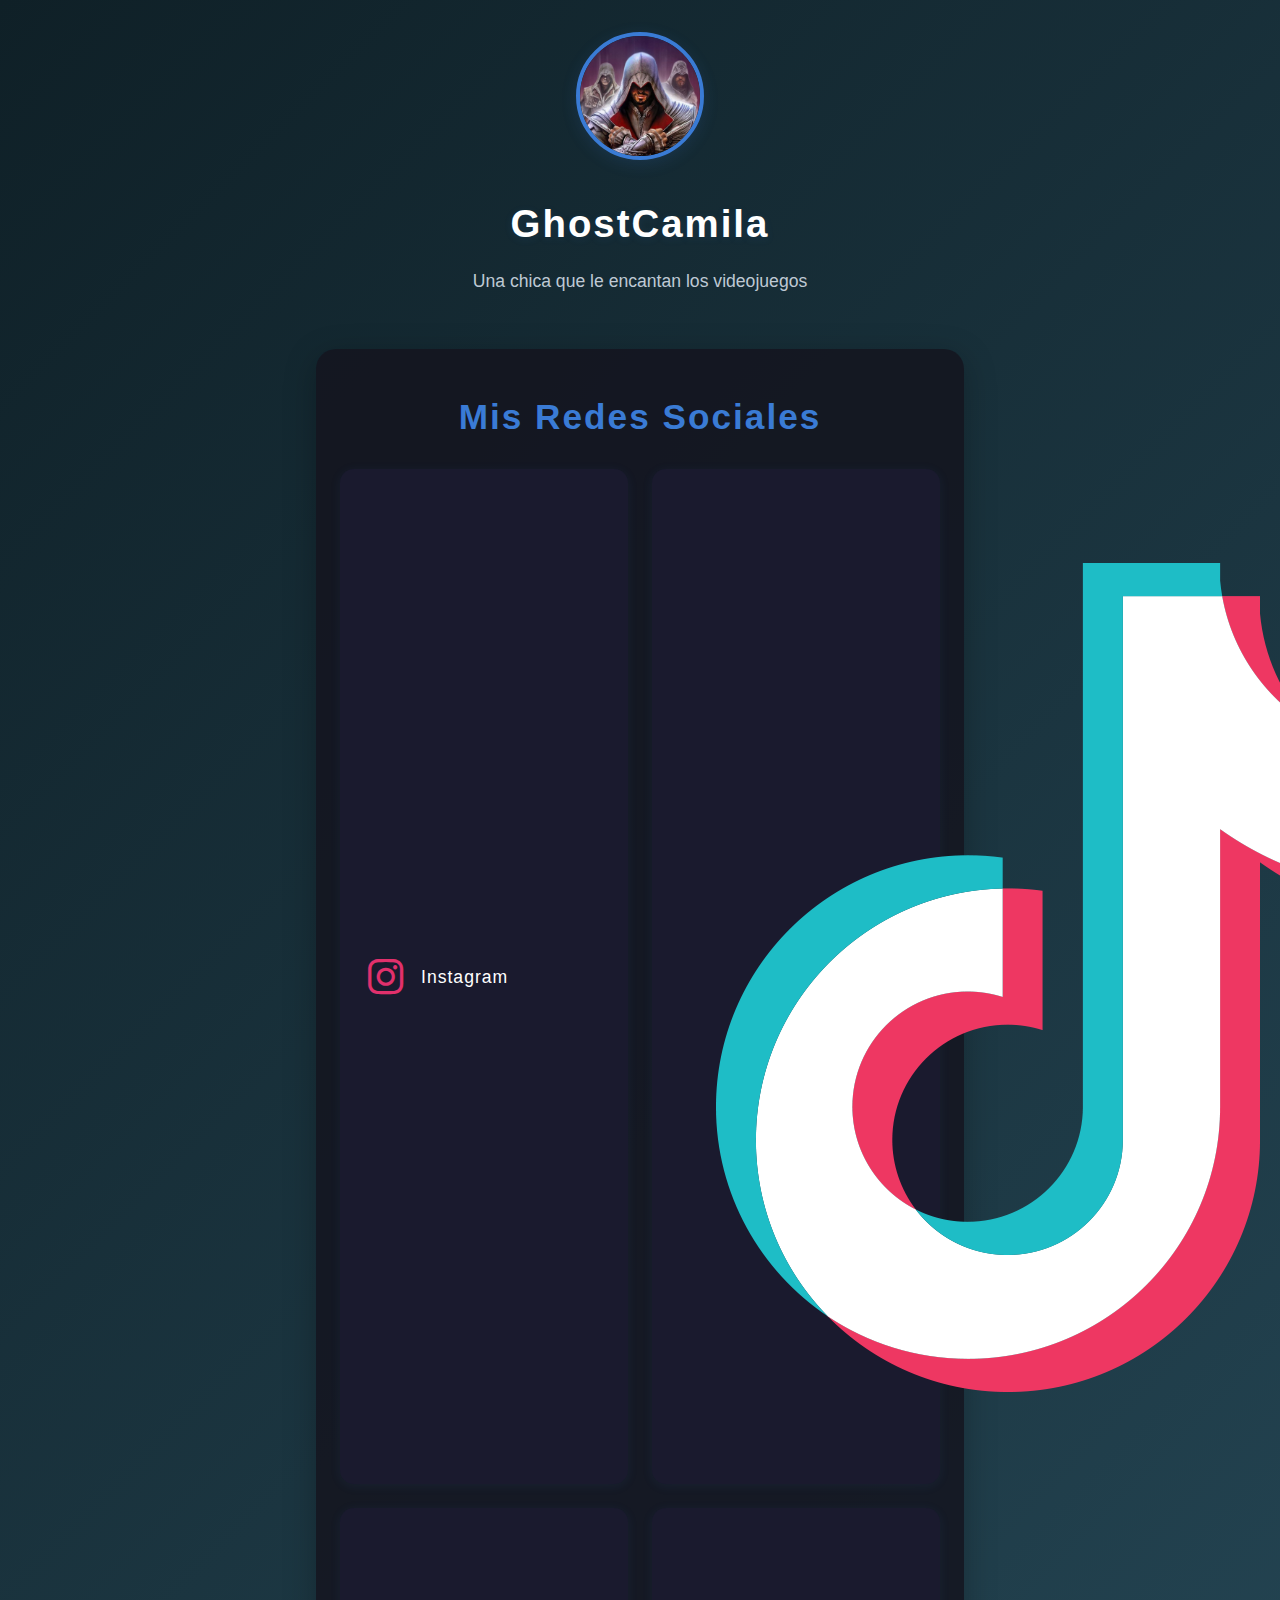
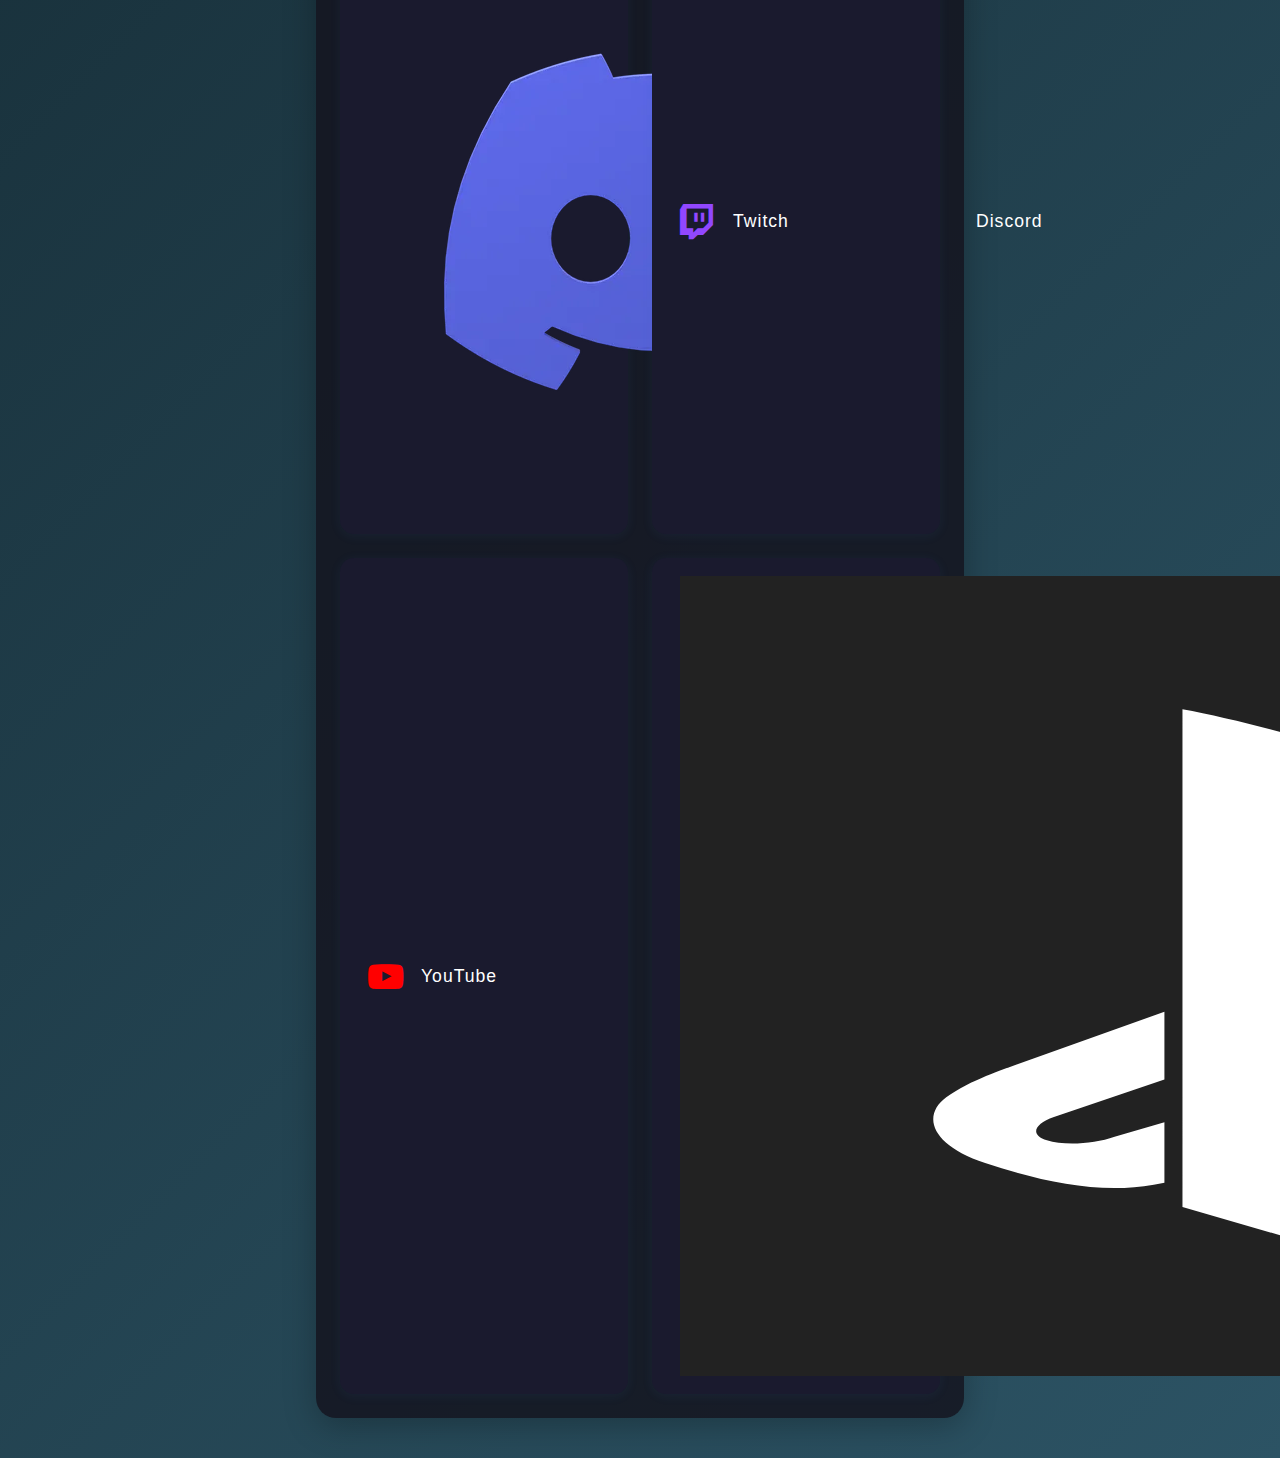
<file: Presentacion_Influenser/index.html>
<!DOCTYPE html>
<html lang="es">
<head>
    <meta charset="UTF-8">
    <meta name="viewport" content="width=device-width, initial-scale=1.0">
    <title>Mis Redes - Influencer PlayStation</title>
    <link rel="stylesheet" href="css/normalize.css">
    <link rel="stylesheet" href="css/diseño.css">
    <link rel="stylesheet" href="css/icomoon/style.css">
    <link rel="stylesheet" href="js/scripts.js">
</head>
<body>
    <div class="ps-bg">
        <span class="triangle"></span>
        <span class="circle"></span>
        <span class="cross"></span>
        <span class="square"></span>
        <span class="triangle"></span>
        <span class="circle"></span>
        <span class="cross"></span>
        <span class="square"></span>
        <span class="triangle"></span>
        <span class="circle"></span>
        <span class="cross"></span>
        <span class="square"></span>
        <span class="triangle"></span>
        <span class="circle"></span>
        <span class="cross"></span>
        <span class="square"></span>
        <span class="triangle"></span>
        <span class="circle"></span>
        <span class="cross"></span>
        <span class="square"></span>
        <span class="triangle"></span>
        <span class="circle"></span>
        <span class="cross"></span>
        <span class="square"></span>
        <span class="triangle"></span>
        <span class="circle"></span>
        <span class="cross"></span>
        <span class="square"></span>
        <span class="triangle"></span>
        <span class="circle"></span>
        <span class="cross"></span>
        <span class="square"></span>
        <span class="triangle"></span>
        <span class="circle"></span>
        <span class="cross"></span>
        <span class="square"></span>
        <span class="triangle"></span>
        <span class="circle"></span>
        <span class="cross"></span>
        <span class="square"></span>
        <span class="triangle"></span>
        <span class="circle"></span>
        <span class="cross"></span>
        <span class="square"></span>
    </div>
    <header class="profile-header">
        <img src="img/logos/foto_perfil.jpeg" alt="Foto de GhostCamila" class="profile-photo">
        <h1 class="profile-name">GhostCamila</h1>
        <p class="profile-desc">Una chica que le encantan los videojuegos</p>
        <p class="profile-desc"></p>
    </header>
    <main class="container">
        <h1 class="title">Mis Redes Sociales</h1>
        <section class="cards">
            <a target="_blank" href="https://www.instagram.com/ps_ghostcamila/?__pwa=1" class="card instagram">
                <span class="icon-instagram"></span>
                <span class="card-name">Instagram</span>
            </a>
            <a target="_blank" href="https://www.tiktok.com/@ps_ghostcamila?is_from_webapp=1&sender_device=pc" class="card tiktok">
                <img src="img/logos/tiktok.png" alt="TikTok" class="card-logo" />
                <span class="card-name">TikTok</span>
            </a>
            <a target="_blank" href="#" class="card discord">
                <img src="img/logos/discord.png" alt="Discord" class="card-logo" />
                <span class="card-name">Discord</span>
            </a>
            <a target="_blank" href="https://m.twitch.tv/ps_ghostcamila/home" class="card twitch">
                <span class="icon-twitch"></span>
                <span class="card-name">Twitch</span>
            </a>
            <a target="_blank" href="https://www.youtube.com/@ps_ghostcamila" class="card youtube">
                <span class="icon-youtube"></span>
                <span class="card-name">YouTube</span>
            </a>
            <a target="_blank" href="https://psnprofiles.com/Ghost_Camila" class="card playstation">
                <img src="img/logos/ps.svg" alt="PlayStation" class="card-logo" />
                <span class="card-name">Psnprofiles</span>
            </a>
        </section>
    </main>
</body>
</html>
</file>
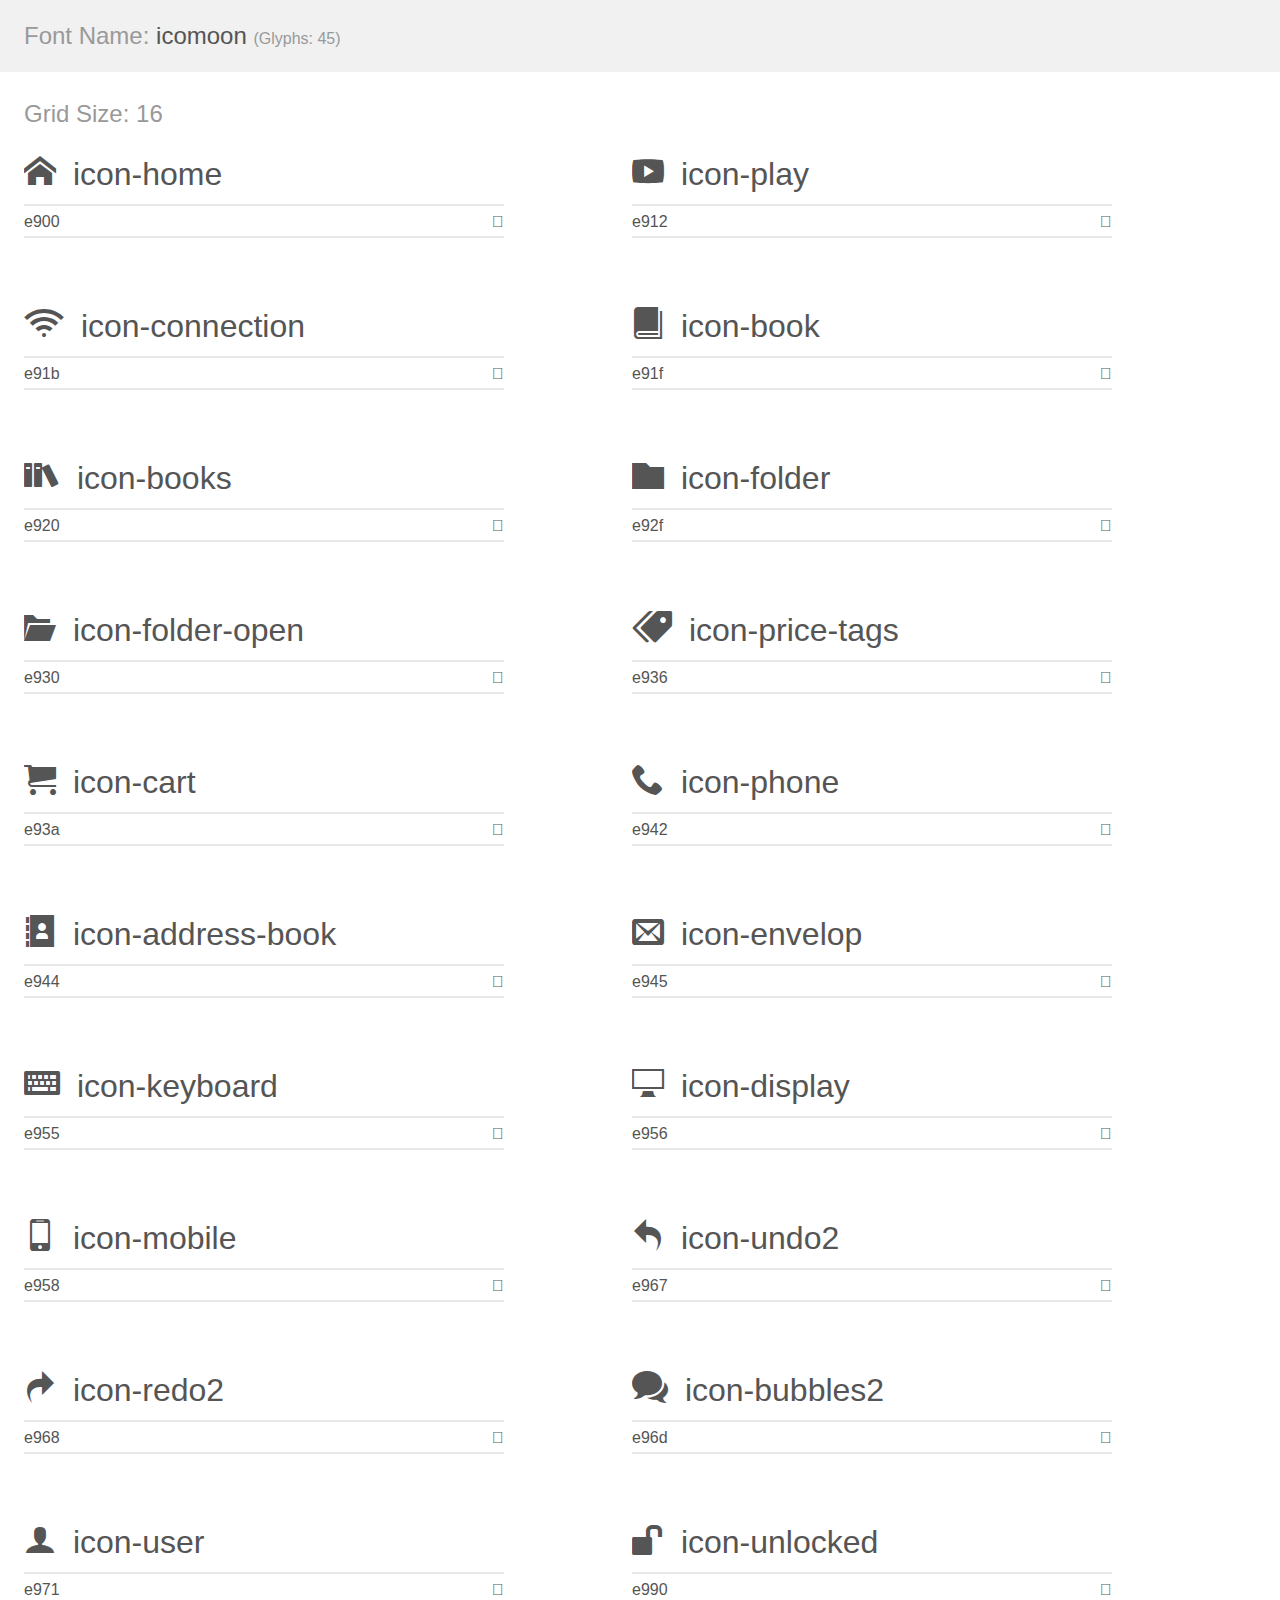
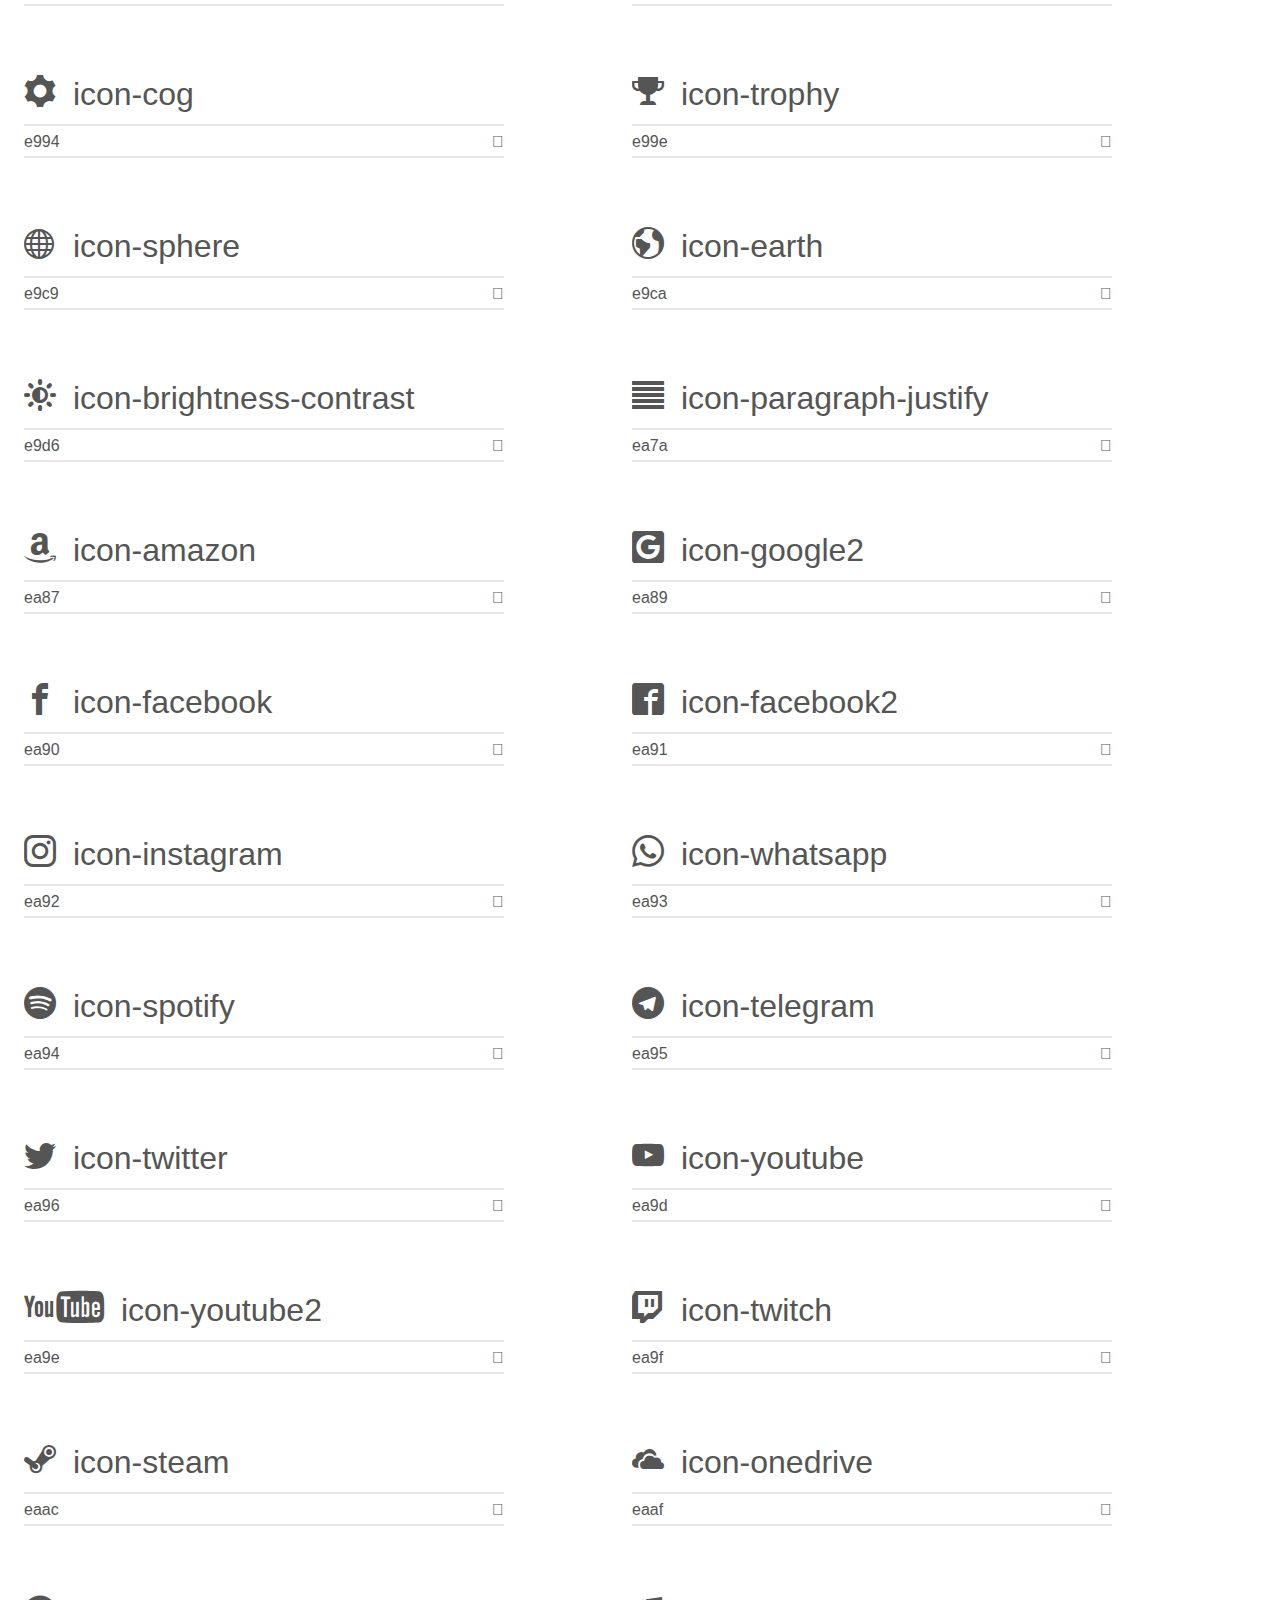
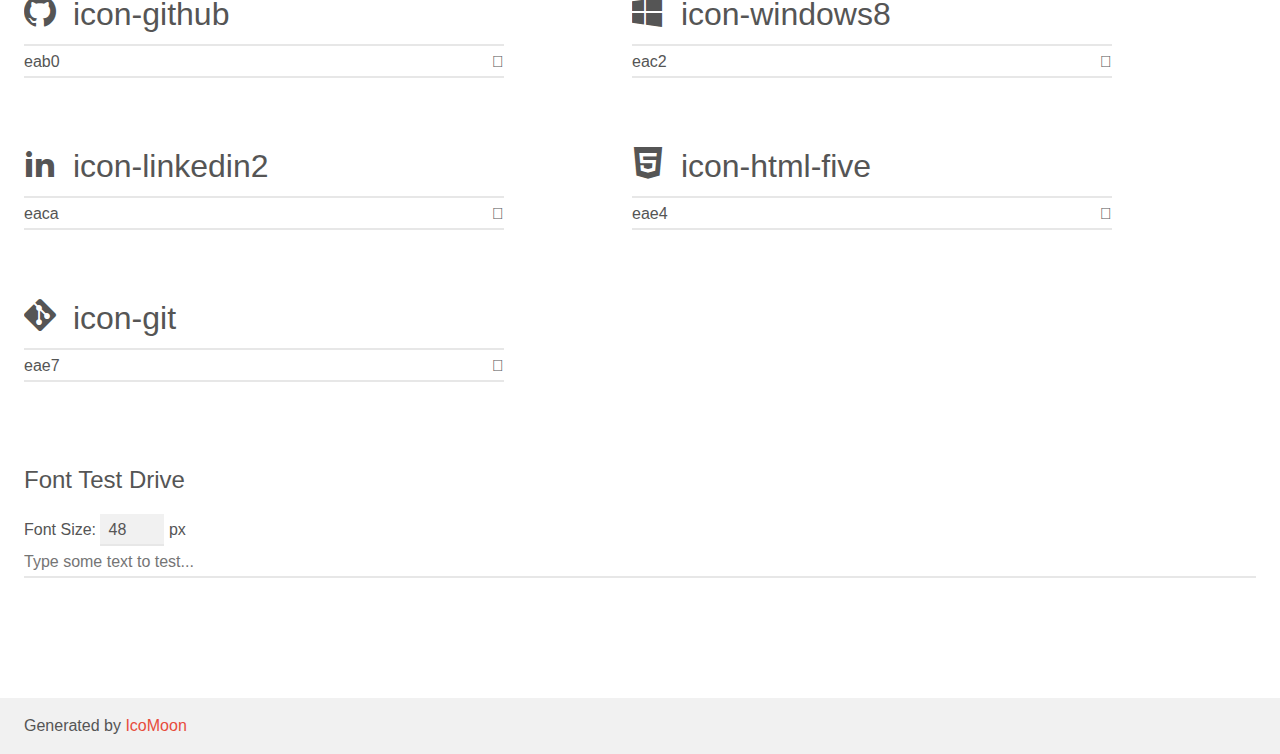
<file: css_index/icomoon/demo.html>
<!doctype html>
<html>
<head>
    <meta charset="utf-8">
    <title>IcoMoon Demo</title>
    <meta name="description" content="An Icon Font Generated By IcoMoon.io">
    <meta name="viewport" content="width=device-width, initial-scale=1">
    <link rel="stylesheet" href="demo-files/demo.css">
    <link rel="stylesheet" href="style.css"></head>
<body>
    <div class="bgc1 clearfix">
        <h1 class="mhmm mvm"><span class="fgc1">Font Name:</span> icomoon <small class="fgc1">(Glyphs:&nbsp;45)</small></h1>
    </div>
    <div class="clearfix mhl ptl">
        <h1 class="mvm mtn fgc1">Grid Size: 16</h1>
        <div class="glyph fs1">
            <div class="clearfix bshadow0 pbs">
                <span class="icon-home"></span>
                <span class="mls"> icon-home</span>
            </div>
            <fieldset class="fs0 size1of1 clearfix hidden-false">
                <input type="text" readonly value="e900" class="unit size1of2" />
                <input type="text" maxlength="1" readonly value="&#xe900;" class="unitRight size1of2 talign-right" />
            </fieldset>
            <div class="fs0 bshadow0 clearfix hidden-true">
                <span class="unit pvs fgc1">liga: </span>
                <input type="text" readonly value="home, house" class="liga unitRight" />
            </div>
        </div>
        <div class="glyph fs1">
            <div class="clearfix bshadow0 pbs">
                <span class="icon-play"></span>
                <span class="mls"> icon-play</span>
            </div>
            <fieldset class="fs0 size1of1 clearfix hidden-false">
                <input type="text" readonly value="e912" class="unit size1of2" />
                <input type="text" maxlength="1" readonly value="&#xe912;" class="unitRight size1of2 talign-right" />
            </fieldset>
            <div class="fs0 bshadow0 clearfix hidden-true">
                <span class="unit pvs fgc1">liga: </span>
                <input type="text" readonly value="play, video" class="liga unitRight" />
            </div>
        </div>
        <div class="glyph fs1">
            <div class="clearfix bshadow0 pbs">
                <span class="icon-connection"></span>
                <span class="mls"> icon-connection</span>
            </div>
            <fieldset class="fs0 size1of1 clearfix hidden-false">
                <input type="text" readonly value="e91b" class="unit size1of2" />
                <input type="text" maxlength="1" readonly value="&#xe91b;" class="unitRight size1of2 talign-right" />
            </fieldset>
            <div class="fs0 bshadow0 clearfix hidden-true">
                <span class="unit pvs fgc1">liga: </span>
                <input type="text" readonly value="connection, wifi" class="liga unitRight" />
            </div>
        </div>
        <div class="glyph fs1">
            <div class="clearfix bshadow0 pbs">
                <span class="icon-book"></span>
                <span class="mls"> icon-book</span>
            </div>
            <fieldset class="fs0 size1of1 clearfix hidden-false">
                <input type="text" readonly value="e91f" class="unit size1of2" />
                <input type="text" maxlength="1" readonly value="&#xe91f;" class="unitRight size1of2 talign-right" />
            </fieldset>
            <div class="fs0 bshadow0 clearfix hidden-true">
                <span class="unit pvs fgc1">liga: </span>
                <input type="text" readonly value="book, read" class="liga unitRight" />
            </div>
        </div>
        <div class="glyph fs1">
            <div class="clearfix bshadow0 pbs">
                <span class="icon-books"></span>
                <span class="mls"> icon-books</span>
            </div>
            <fieldset class="fs0 size1of1 clearfix hidden-false">
                <input type="text" readonly value="e920" class="unit size1of2" />
                <input type="text" maxlength="1" readonly value="&#xe920;" class="unitRight size1of2 talign-right" />
            </fieldset>
            <div class="fs0 bshadow0 clearfix hidden-true">
                <span class="unit pvs fgc1">liga: </span>
                <input type="text" readonly value="books, library" class="liga unitRight" />
            </div>
        </div>
        <div class="glyph fs1">
            <div class="clearfix bshadow0 pbs">
                <span class="icon-folder"></span>
                <span class="mls"> icon-folder</span>
            </div>
            <fieldset class="fs0 size1of1 clearfix hidden-false">
                <input type="text" readonly value="e92f" class="unit size1of2" />
                <input type="text" maxlength="1" readonly value="&#xe92f;" class="unitRight size1of2 talign-right" />
            </fieldset>
            <div class="fs0 bshadow0 clearfix hidden-true">
                <span class="unit pvs fgc1">liga: </span>
                <input type="text" readonly value="folder, directory" class="liga unitRight" />
            </div>
        </div>
        <div class="glyph fs1">
            <div class="clearfix bshadow0 pbs">
                <span class="icon-folder-open"></span>
                <span class="mls"> icon-folder-open</span>
            </div>
            <fieldset class="fs0 size1of1 clearfix hidden-false">
                <input type="text" readonly value="e930" class="unit size1of2" />
                <input type="text" maxlength="1" readonly value="&#xe930;" class="unitRight size1of2 talign-right" />
            </fieldset>
            <div class="fs0 bshadow0 clearfix hidden-true">
                <span class="unit pvs fgc1">liga: </span>
                <input type="text" readonly value="folder-open, directory2" class="liga unitRight" />
            </div>
        </div>
        <div class="glyph fs1">
            <div class="clearfix bshadow0 pbs">
                <span class="icon-price-tags"></span>
                <span class="mls"> icon-price-tags</span>
            </div>
            <fieldset class="fs0 size1of1 clearfix hidden-false">
                <input type="text" readonly value="e936" class="unit size1of2" />
                <input type="text" maxlength="1" readonly value="&#xe936;" class="unitRight size1of2 talign-right" />
            </fieldset>
            <div class="fs0 bshadow0 clearfix hidden-true">
                <span class="unit pvs fgc1">liga: </span>
                <input type="text" readonly value="price-tags" class="liga unitRight" />
            </div>
        </div>
        <div class="glyph fs1">
            <div class="clearfix bshadow0 pbs">
                <span class="icon-cart"></span>
                <span class="mls"> icon-cart</span>
            </div>
            <fieldset class="fs0 size1of1 clearfix hidden-false">
                <input type="text" readonly value="e93a" class="unit size1of2" />
                <input type="text" maxlength="1" readonly value="&#xe93a;" class="unitRight size1of2 talign-right" />
            </fieldset>
            <div class="fs0 bshadow0 clearfix hidden-true">
                <span class="unit pvs fgc1">liga: </span>
                <input type="text" readonly value="cart, purchase" class="liga unitRight" />
            </div>
        </div>
        <div class="glyph fs1">
            <div class="clearfix bshadow0 pbs">
                <span class="icon-phone"></span>
                <span class="mls"> icon-phone</span>
            </div>
            <fieldset class="fs0 size1of1 clearfix hidden-false">
                <input type="text" readonly value="e942" class="unit size1of2" />
                <input type="text" maxlength="1" readonly value="&#xe942;" class="unitRight size1of2 talign-right" />
            </fieldset>
            <div class="fs0 bshadow0 clearfix hidden-true">
                <span class="unit pvs fgc1">liga: </span>
                <input type="text" readonly value="phone, telephone" class="liga unitRight" />
            </div>
        </div>
        <div class="glyph fs1">
            <div class="clearfix bshadow0 pbs">
                <span class="icon-address-book"></span>
                <span class="mls"> icon-address-book</span>
            </div>
            <fieldset class="fs0 size1of1 clearfix hidden-false">
                <input type="text" readonly value="e944" class="unit size1of2" />
                <input type="text" maxlength="1" readonly value="&#xe944;" class="unitRight size1of2 talign-right" />
            </fieldset>
            <div class="fs0 bshadow0 clearfix hidden-true">
                <span class="unit pvs fgc1">liga: </span>
                <input type="text" readonly value="address-book, contact" class="liga unitRight" />
            </div>
        </div>
        <div class="glyph fs1">
            <div class="clearfix bshadow0 pbs">
                <span class="icon-envelop"></span>
                <span class="mls"> icon-envelop</span>
            </div>
            <fieldset class="fs0 size1of1 clearfix hidden-false">
                <input type="text" readonly value="e945" class="unit size1of2" />
                <input type="text" maxlength="1" readonly value="&#xe945;" class="unitRight size1of2 talign-right" />
            </fieldset>
            <div class="fs0 bshadow0 clearfix hidden-true">
                <span class="unit pvs fgc1">liga: </span>
                <input type="text" readonly value="envelop, mail" class="liga unitRight" />
            </div>
        </div>
        <div class="glyph fs1">
            <div class="clearfix bshadow0 pbs">
                <span class="icon-keyboard"></span>
                <span class="mls"> icon-keyboard</span>
            </div>
            <fieldset class="fs0 size1of1 clearfix hidden-false">
                <input type="text" readonly value="e955" class="unit size1of2" />
                <input type="text" maxlength="1" readonly value="&#xe955;" class="unitRight size1of2 talign-right" />
            </fieldset>
            <div class="fs0 bshadow0 clearfix hidden-true">
                <span class="unit pvs fgc1">liga: </span>
                <input type="text" readonly value="keyboard, typing" class="liga unitRight" />
            </div>
        </div>
        <div class="glyph fs1">
            <div class="clearfix bshadow0 pbs">
                <span class="icon-display"></span>
                <span class="mls"> icon-display</span>
            </div>
            <fieldset class="fs0 size1of1 clearfix hidden-false">
                <input type="text" readonly value="e956" class="unit size1of2" />
                <input type="text" maxlength="1" readonly value="&#xe956;" class="unitRight size1of2 talign-right" />
            </fieldset>
            <div class="fs0 bshadow0 clearfix hidden-true">
                <span class="unit pvs fgc1">liga: </span>
                <input type="text" readonly value="display, screen" class="liga unitRight" />
            </div>
        </div>
        <div class="glyph fs1">
            <div class="clearfix bshadow0 pbs">
                <span class="icon-mobile"></span>
                <span class="mls"> icon-mobile</span>
            </div>
            <fieldset class="fs0 size1of1 clearfix hidden-false">
                <input type="text" readonly value="e958" class="unit size1of2" />
                <input type="text" maxlength="1" readonly value="&#xe958;" class="unitRight size1of2 talign-right" />
            </fieldset>
            <div class="fs0 bshadow0 clearfix hidden-true">
                <span class="unit pvs fgc1">liga: </span>
                <input type="text" readonly value="mobile, cell-phone" class="liga unitRight" />
            </div>
        </div>
        <div class="glyph fs1">
            <div class="clearfix bshadow0 pbs">
                <span class="icon-undo2"></span>
                <span class="mls"> icon-undo2</span>
            </div>
            <fieldset class="fs0 size1of1 clearfix hidden-false">
                <input type="text" readonly value="e967" class="unit size1of2" />
                <input type="text" maxlength="1" readonly value="&#xe967;" class="unitRight size1of2 talign-right" />
            </fieldset>
            <div class="fs0 bshadow0 clearfix hidden-true">
                <span class="unit pvs fgc1">liga: </span>
                <input type="text" readonly value="undo2, left" class="liga unitRight" />
            </div>
        </div>
        <div class="glyph fs1">
            <div class="clearfix bshadow0 pbs">
                <span class="icon-redo2"></span>
                <span class="mls"> icon-redo2</span>
            </div>
            <fieldset class="fs0 size1of1 clearfix hidden-false">
                <input type="text" readonly value="e968" class="unit size1of2" />
                <input type="text" maxlength="1" readonly value="&#xe968;" class="unitRight size1of2 talign-right" />
            </fieldset>
            <div class="fs0 bshadow0 clearfix hidden-true">
                <span class="unit pvs fgc1">liga: </span>
                <input type="text" readonly value="redo2, right" class="liga unitRight" />
            </div>
        </div>
        <div class="glyph fs1">
            <div class="clearfix bshadow0 pbs">
                <span class="icon-bubbles2"></span>
                <span class="mls"> icon-bubbles2</span>
            </div>
            <fieldset class="fs0 size1of1 clearfix hidden-false">
                <input type="text" readonly value="e96d" class="unit size1of2" />
                <input type="text" maxlength="1" readonly value="&#xe96d;" class="unitRight size1of2 talign-right" />
            </fieldset>
            <div class="fs0 bshadow0 clearfix hidden-true">
                <span class="unit pvs fgc1">liga: </span>
                <input type="text" readonly value="bubbles2, comments2" class="liga unitRight" />
            </div>
        </div>
        <div class="glyph fs1">
            <div class="clearfix bshadow0 pbs">
                <span class="icon-user"></span>
                <span class="mls"> icon-user</span>
            </div>
            <fieldset class="fs0 size1of1 clearfix hidden-false">
                <input type="text" readonly value="e971" class="unit size1of2" />
                <input type="text" maxlength="1" readonly value="&#xe971;" class="unitRight size1of2 talign-right" />
            </fieldset>
            <div class="fs0 bshadow0 clearfix hidden-true">
                <span class="unit pvs fgc1">liga: </span>
                <input type="text" readonly value="user, profile2" class="liga unitRight" />
            </div>
        </div>
        <div class="glyph fs1">
            <div class="clearfix bshadow0 pbs">
                <span class="icon-unlocked"></span>
                <span class="mls"> icon-unlocked</span>
            </div>
            <fieldset class="fs0 size1of1 clearfix hidden-false">
                <input type="text" readonly value="e990" class="unit size1of2" />
                <input type="text" maxlength="1" readonly value="&#xe990;" class="unitRight size1of2 talign-right" />
            </fieldset>
            <div class="fs0 bshadow0 clearfix hidden-true">
                <span class="unit pvs fgc1">liga: </span>
                <input type="text" readonly value="unlocked, lock-open" class="liga unitRight" />
            </div>
        </div>
        <div class="glyph fs1">
            <div class="clearfix bshadow0 pbs">
                <span class="icon-cog"></span>
                <span class="mls"> icon-cog</span>
            </div>
            <fieldset class="fs0 size1of1 clearfix hidden-false">
                <input type="text" readonly value="e994" class="unit size1of2" />
                <input type="text" maxlength="1" readonly value="&#xe994;" class="unitRight size1of2 talign-right" />
            </fieldset>
            <div class="fs0 bshadow0 clearfix hidden-true">
                <span class="unit pvs fgc1">liga: </span>
                <input type="text" readonly value="cog, gear" class="liga unitRight" />
            </div>
        </div>
        <div class="glyph fs1">
            <div class="clearfix bshadow0 pbs">
                <span class="icon-trophy"></span>
                <span class="mls"> icon-trophy</span>
            </div>
            <fieldset class="fs0 size1of1 clearfix hidden-false">
                <input type="text" readonly value="e99e" class="unit size1of2" />
                <input type="text" maxlength="1" readonly value="&#xe99e;" class="unitRight size1of2 talign-right" />
            </fieldset>
            <div class="fs0 bshadow0 clearfix hidden-true">
                <span class="unit pvs fgc1">liga: </span>
                <input type="text" readonly value="trophy, cup" class="liga unitRight" />
            </div>
        </div>
        <div class="glyph fs1">
            <div class="clearfix bshadow0 pbs">
                <span class="icon-sphere"></span>
                <span class="mls"> icon-sphere</span>
            </div>
            <fieldset class="fs0 size1of1 clearfix hidden-false">
                <input type="text" readonly value="e9c9" class="unit size1of2" />
                <input type="text" maxlength="1" readonly value="&#xe9c9;" class="unitRight size1of2 talign-right" />
            </fieldset>
            <div class="fs0 bshadow0 clearfix hidden-true">
                <span class="unit pvs fgc1">liga: </span>
                <input type="text" readonly value="sphere, globe" class="liga unitRight" />
            </div>
        </div>
        <div class="glyph fs1">
            <div class="clearfix bshadow0 pbs">
                <span class="icon-earth"></span>
                <span class="mls"> icon-earth</span>
            </div>
            <fieldset class="fs0 size1of1 clearfix hidden-false">
                <input type="text" readonly value="e9ca" class="unit size1of2" />
                <input type="text" maxlength="1" readonly value="&#xe9ca;" class="unitRight size1of2 talign-right" />
            </fieldset>
            <div class="fs0 bshadow0 clearfix hidden-true">
                <span class="unit pvs fgc1">liga: </span>
                <input type="text" readonly value="earth, globe2" class="liga unitRight" />
            </div>
        </div>
        <div class="glyph fs1">
            <div class="clearfix bshadow0 pbs">
                <span class="icon-brightness-contrast"></span>
                <span class="mls"> icon-brightness-contrast</span>
            </div>
            <fieldset class="fs0 size1of1 clearfix hidden-false">
                <input type="text" readonly value="e9d6" class="unit size1of2" />
                <input type="text" maxlength="1" readonly value="&#xe9d6;" class="unitRight size1of2 talign-right" />
            </fieldset>
            <div class="fs0 bshadow0 clearfix hidden-true">
                <span class="unit pvs fgc1">liga: </span>
                <input type="text" readonly value="brightness-contrast" class="liga unitRight" />
            </div>
        </div>
        <div class="glyph fs1">
            <div class="clearfix bshadow0 pbs">
                <span class="icon-paragraph-justify"></span>
                <span class="mls"> icon-paragraph-justify</span>
            </div>
            <fieldset class="fs0 size1of1 clearfix hidden-false">
                <input type="text" readonly value="ea7a" class="unit size1of2" />
                <input type="text" maxlength="1" readonly value="&#xea7a;" class="unitRight size1of2 talign-right" />
            </fieldset>
            <div class="fs0 bshadow0 clearfix hidden-true">
                <span class="unit pvs fgc1">liga: </span>
                <input type="text" readonly value="paragraph-justify, wysiwyg28" class="liga unitRight" />
            </div>
        </div>
        <div class="glyph fs1">
            <div class="clearfix bshadow0 pbs">
                <span class="icon-amazon"></span>
                <span class="mls"> icon-amazon</span>
            </div>
            <fieldset class="fs0 size1of1 clearfix hidden-false">
                <input type="text" readonly value="ea87" class="unit size1of2" />
                <input type="text" maxlength="1" readonly value="&#xea87;" class="unitRight size1of2 talign-right" />
            </fieldset>
            <div class="fs0 bshadow0 clearfix hidden-true">
                <span class="unit pvs fgc1">liga: </span>
                <input type="text" readonly value="amazon, brand" class="liga unitRight" />
            </div>
        </div>
        <div class="glyph fs1">
            <div class="clearfix bshadow0 pbs">
                <span class="icon-google2"></span>
                <span class="mls"> icon-google2</span>
            </div>
            <fieldset class="fs0 size1of1 clearfix hidden-false">
                <input type="text" readonly value="ea89" class="unit size1of2" />
                <input type="text" maxlength="1" readonly value="&#xea89;" class="unitRight size1of2 talign-right" />
            </fieldset>
            <div class="fs0 bshadow0 clearfix hidden-true">
                <span class="unit pvs fgc1">liga: </span>
                <input type="text" readonly value="google2, brand3" class="liga unitRight" />
            </div>
        </div>
        <div class="glyph fs1">
            <div class="clearfix bshadow0 pbs">
                <span class="icon-facebook"></span>
                <span class="mls"> icon-facebook</span>
            </div>
            <fieldset class="fs0 size1of1 clearfix hidden-false">
                <input type="text" readonly value="ea90" class="unit size1of2" />
                <input type="text" maxlength="1" readonly value="&#xea90;" class="unitRight size1of2 talign-right" />
            </fieldset>
            <div class="fs0 bshadow0 clearfix hidden-true">
                <span class="unit pvs fgc1">liga: </span>
                <input type="text" readonly value="facebook, brand10" class="liga unitRight" />
            </div>
        </div>
        <div class="glyph fs1">
            <div class="clearfix bshadow0 pbs">
                <span class="icon-facebook2"></span>
                <span class="mls"> icon-facebook2</span>
            </div>
            <fieldset class="fs0 size1of1 clearfix hidden-false">
                <input type="text" readonly value="ea91" class="unit size1of2" />
                <input type="text" maxlength="1" readonly value="&#xea91;" class="unitRight size1of2 talign-right" />
            </fieldset>
            <div class="fs0 bshadow0 clearfix hidden-true">
                <span class="unit pvs fgc1">liga: </span>
                <input type="text" readonly value="facebook2, brand11" class="liga unitRight" />
            </div>
        </div>
        <div class="glyph fs1">
            <div class="clearfix bshadow0 pbs">
                <span class="icon-instagram"></span>
                <span class="mls"> icon-instagram</span>
            </div>
            <fieldset class="fs0 size1of1 clearfix hidden-false">
                <input type="text" readonly value="ea92" class="unit size1of2" />
                <input type="text" maxlength="1" readonly value="&#xea92;" class="unitRight size1of2 talign-right" />
            </fieldset>
            <div class="fs0 bshadow0 clearfix hidden-true">
                <span class="unit pvs fgc1">liga: </span>
                <input type="text" readonly value="instagram, brand12" class="liga unitRight" />
            </div>
        </div>
        <div class="glyph fs1">
            <div class="clearfix bshadow0 pbs">
                <span class="icon-whatsapp"></span>
                <span class="mls"> icon-whatsapp</span>
            </div>
            <fieldset class="fs0 size1of1 clearfix hidden-false">
                <input type="text" readonly value="ea93" class="unit size1of2" />
                <input type="text" maxlength="1" readonly value="&#xea93;" class="unitRight size1of2 talign-right" />
            </fieldset>
            <div class="fs0 bshadow0 clearfix hidden-true">
                <span class="unit pvs fgc1">liga: </span>
                <input type="text" readonly value="whatsapp, brand13" class="liga unitRight" />
            </div>
        </div>
        <div class="glyph fs1">
            <div class="clearfix bshadow0 pbs">
                <span class="icon-spotify"></span>
                <span class="mls"> icon-spotify</span>
            </div>
            <fieldset class="fs0 size1of1 clearfix hidden-false">
                <input type="text" readonly value="ea94" class="unit size1of2" />
                <input type="text" maxlength="1" readonly value="&#xea94;" class="unitRight size1of2 talign-right" />
            </fieldset>
            <div class="fs0 bshadow0 clearfix hidden-true">
                <span class="unit pvs fgc1">liga: </span>
                <input type="text" readonly value="spotify, brand14" class="liga unitRight" />
            </div>
        </div>
        <div class="glyph fs1">
            <div class="clearfix bshadow0 pbs">
                <span class="icon-telegram"></span>
                <span class="mls"> icon-telegram</span>
            </div>
            <fieldset class="fs0 size1of1 clearfix hidden-false">
                <input type="text" readonly value="ea95" class="unit size1of2" />
                <input type="text" maxlength="1" readonly value="&#xea95;" class="unitRight size1of2 talign-right" />
            </fieldset>
            <div class="fs0 bshadow0 clearfix hidden-true">
                <span class="unit pvs fgc1">liga: </span>
                <input type="text" readonly value="telegram, brand15" class="liga unitRight" />
            </div>
        </div>
        <div class="glyph fs1">
            <div class="clearfix bshadow0 pbs">
                <span class="icon-twitter"></span>
                <span class="mls"> icon-twitter</span>
            </div>
            <fieldset class="fs0 size1of1 clearfix hidden-false">
                <input type="text" readonly value="ea96" class="unit size1of2" />
                <input type="text" maxlength="1" readonly value="&#xea96;" class="unitRight size1of2 talign-right" />
            </fieldset>
            <div class="fs0 bshadow0 clearfix hidden-true">
                <span class="unit pvs fgc1">liga: </span>
                <input type="text" readonly value="twitter, brand16" class="liga unitRight" />
            </div>
        </div>
        <div class="glyph fs1">
            <div class="clearfix bshadow0 pbs">
                <span class="icon-youtube"></span>
                <span class="mls"> icon-youtube</span>
            </div>
            <fieldset class="fs0 size1of1 clearfix hidden-false">
                <input type="text" readonly value="ea9d" class="unit size1of2" />
                <input type="text" maxlength="1" readonly value="&#xea9d;" class="unitRight size1of2 talign-right" />
            </fieldset>
            <div class="fs0 bshadow0 clearfix hidden-true">
                <span class="unit pvs fgc1">liga: </span>
                <input type="text" readonly value="youtube, brand21" class="liga unitRight" />
            </div>
        </div>
        <div class="glyph fs1">
            <div class="clearfix bshadow0 pbs">
                <span class="icon-youtube2"></span>
                <span class="mls"> icon-youtube2</span>
            </div>
            <fieldset class="fs0 size1of1 clearfix hidden-false">
                <input type="text" readonly value="ea9e" class="unit size1of2" />
                <input type="text" maxlength="1" readonly value="&#xea9e;" class="unitRight size1of2 talign-right" />
            </fieldset>
            <div class="fs0 bshadow0 clearfix hidden-true">
                <span class="unit pvs fgc1">liga: </span>
                <input type="text" readonly value="youtube2, brand22" class="liga unitRight" />
            </div>
        </div>
        <div class="glyph fs1">
            <div class="clearfix bshadow0 pbs">
                <span class="icon-twitch"></span>
                <span class="mls"> icon-twitch</span>
            </div>
            <fieldset class="fs0 size1of1 clearfix hidden-false">
                <input type="text" readonly value="ea9f" class="unit size1of2" />
                <input type="text" maxlength="1" readonly value="&#xea9f;" class="unitRight size1of2 talign-right" />
            </fieldset>
            <div class="fs0 bshadow0 clearfix hidden-true">
                <span class="unit pvs fgc1">liga: </span>
                <input type="text" readonly value="twitch, brand23" class="liga unitRight" />
            </div>
        </div>
        <div class="glyph fs1">
            <div class="clearfix bshadow0 pbs">
                <span class="icon-steam"></span>
                <span class="mls"> icon-steam</span>
            </div>
            <fieldset class="fs0 size1of1 clearfix hidden-false">
                <input type="text" readonly value="eaac" class="unit size1of2" />
                <input type="text" maxlength="1" readonly value="&#xeaac;" class="unitRight size1of2 talign-right" />
            </fieldset>
            <div class="fs0 bshadow0 clearfix hidden-true">
                <span class="unit pvs fgc1">liga: </span>
                <input type="text" readonly value="steam, brand36" class="liga unitRight" />
            </div>
        </div>
        <div class="glyph fs1">
            <div class="clearfix bshadow0 pbs">
                <span class="icon-onedrive"></span>
                <span class="mls"> icon-onedrive</span>
            </div>
            <fieldset class="fs0 size1of1 clearfix hidden-false">
                <input type="text" readonly value="eaaf" class="unit size1of2" />
                <input type="text" maxlength="1" readonly value="&#xeaaf;" class="unitRight size1of2 talign-right" />
            </fieldset>
            <div class="fs0 bshadow0 clearfix hidden-true">
                <span class="unit pvs fgc1">liga: </span>
                <input type="text" readonly value="onedrive, brand39" class="liga unitRight" />
            </div>
        </div>
        <div class="glyph fs1">
            <div class="clearfix bshadow0 pbs">
                <span class="icon-github"></span>
                <span class="mls"> icon-github</span>
            </div>
            <fieldset class="fs0 size1of1 clearfix hidden-false">
                <input type="text" readonly value="eab0" class="unit size1of2" />
                <input type="text" maxlength="1" readonly value="&#xeab0;" class="unitRight size1of2 talign-right" />
            </fieldset>
            <div class="fs0 bshadow0 clearfix hidden-true">
                <span class="unit pvs fgc1">liga: </span>
                <input type="text" readonly value="github, brand40" class="liga unitRight" />
            </div>
        </div>
        <div class="glyph fs1">
            <div class="clearfix bshadow0 pbs">
                <span class="icon-windows8"></span>
                <span class="mls"> icon-windows8</span>
            </div>
            <fieldset class="fs0 size1of1 clearfix hidden-false">
                <input type="text" readonly value="eac2" class="unit size1of2" />
                <input type="text" maxlength="1" readonly value="&#xeac2;" class="unitRight size1of2 talign-right" />
            </fieldset>
            <div class="fs0 bshadow0 clearfix hidden-true">
                <span class="unit pvs fgc1">liga: </span>
                <input type="text" readonly value="windows8, brand57" class="liga unitRight" />
            </div>
        </div>
        <div class="glyph fs1">
            <div class="clearfix bshadow0 pbs">
                <span class="icon-linkedin2"></span>
                <span class="mls"> icon-linkedin2</span>
            </div>
            <fieldset class="fs0 size1of1 clearfix hidden-false">
                <input type="text" readonly value="eaca" class="unit size1of2" />
                <input type="text" maxlength="1" readonly value="&#xeaca;" class="unitRight size1of2 talign-right" />
            </fieldset>
            <div class="fs0 bshadow0 clearfix hidden-true">
                <span class="unit pvs fgc1">liga: </span>
                <input type="text" readonly value="linkedin2, brand65" class="liga unitRight" />
            </div>
        </div>
        <div class="glyph fs1">
            <div class="clearfix bshadow0 pbs">
                <span class="icon-html-five"></span>
                <span class="mls"> icon-html-five</span>
            </div>
            <fieldset class="fs0 size1of1 clearfix hidden-false">
                <input type="text" readonly value="eae4" class="unit size1of2" />
                <input type="text" maxlength="1" readonly value="&#xeae4;" class="unitRight size1of2 talign-right" />
            </fieldset>
            <div class="fs0 bshadow0 clearfix hidden-true">
                <span class="unit pvs fgc1">liga: </span>
                <input type="text" readonly value="html-five, w3c" class="liga unitRight" />
            </div>
        </div>
        <div class="glyph fs1">
            <div class="clearfix bshadow0 pbs">
                <span class="icon-git"></span>
                <span class="mls"> icon-git</span>
            </div>
            <fieldset class="fs0 size1of1 clearfix hidden-false">
                <input type="text" readonly value="eae7" class="unit size1of2" />
                <input type="text" maxlength="1" readonly value="&#xeae7;" class="unitRight size1of2 talign-right" />
            </fieldset>
            <div class="fs0 bshadow0 clearfix hidden-true">
                <span class="unit pvs fgc1">liga: </span>
                <input type="text" readonly value="git, brand80" class="liga unitRight" />
            </div>
        </div>
    </div>

    <!--[if gt IE 8]><!-->
    <div class="mhl clearfix mbl">
        <h1>Font Test Drive</h1>
        <label>
            Font Size: <input id="fontSize" type="number" class="textbox0 mbm"
            min="8" value="48" />
            px
        </label>
        <input id="testText" type="text" class="phl size1of1 mvl"
        placeholder="Type some text to test..." value=""/>
        <div id="testDrive" class="icon-" style="font-family: icomoon">&nbsp;
        </div>
    </div>
    <!--<![endif]-->
    <div class="bgc1 clearfix">
        <p class="mhl">Generated by <a href="https://icomoon.io/app">IcoMoon</a></p>
    </div>

    <script src="demo-files/demo.js"></script>
</body>
</html>
</file>
<file: Presentacion_Influenser/css/diseño.css>
body {
    background: linear-gradient(135deg, #0f2027 0%, #2c5364 100%);
    font-family: 'Montserrat', Arial, sans-serif;
    color: #fff;
    margin: 0;
    min-height: 100vh;
}

.container {
    max-width: 600px;
    margin: 40px auto;
    padding: 24px;
    background: rgba(20, 20, 30, 0.85);
    border-radius: 20px;
    box-shadow: 0 8px 32px rgba(0,0,0,0.25);
}

.title {
    text-align: center;
    font-size: 2.2rem;
    margin-bottom: 32px;
    letter-spacing: 2px;
    color: #3a7bd5;
}

.cards {
    display: flex;
    flex-wrap: wrap;
    gap: 24px;
    justify-content: center;
}

.card {
    display: flex;
    align-items: center;
    gap: 18px;
    background: #1a1a2e;
    border-radius: 14px;
    padding: 18px 28px;
    text-decoration: none;
    color: #fff;
    box-shadow: 0 2px 12px rgba(58,123,213,0.08);
    transition: transform 0.18s, box-shadow 0.18s, background 0.18s;
    font-size: 1.1rem;
    min-width: 220px;
    flex: 1 1 220px;
}

.card:hover {
    transform: translateY(-4px) scale(1.04);
    box-shadow: 0 6px 24px rgba(58,123,213,0.18);
    background: #23234b;
}

.card span[class^="icon-"] {
    font-size: 2.2rem;
    color: #3a7bd5;
    transition: color 0.18s;
}

.card.instagram span[class^="icon-"] { color: #e1306c; }
.card.tiktok span[class^="icon-"] { color: #69C9D0; }
.card.discord span[class^="icon-"] { color: #7289da; }
.card.twitch span[class^="icon-"] { color: #9147ff; }
.card.youtube span[class^="icon-"] { color: #ff0000; }
.card.playstation span[class^="icon-"] { color: #3a7bd5; }

.card-name {
    font-weight: 500;
    letter-spacing: 1px;
    font-size: 1.1rem;
}

.profile-header {
    display: flex;
    flex-direction: column;
    align-items: center;
    margin-top: 32px;
    margin-bottom: 32px;
}

.profile-photo {
    width: 120px;
    height: 120px;
    object-fit: cover;
    border-radius: 50%;
    border: 4px solid #3a7bd5;
    box-shadow: 0 4px 16px rgba(58,123,213,0.15);
    margin-bottom: 16px;
}

.profile-name {
    font-size: 2.4rem;
    font-weight: 700;
    color: #fff;
    margin-bottom: 8px;
    letter-spacing: 2px;
    text-shadow: 0 2px 8px rgba(58,123,213,0.12);
}

.profile-desc {
    font-size: 1.1rem;
    color: #bfc9d4;
    margin-bottom: 0;
    text-align: center;
    max-width: 340px;
}

@media (max-width: 700px) {
    .container {
        max-width: 98vw;
        padding: 10px;
    }
    .cards {
        gap: 14px;
    }
    .card {
        min-width: 140px;
        padding: 12px 10px;
        font-size: 1rem;
    }
    .card span[class^="icon-"] {
        font-size: 1.5rem;
    }
}
</file>
<file: Presentacion_Influenser/css/icomoon/style.css>
@font-face {
  font-family: 'icomoon';
  src:  url('fonts/icomoon.eot?61afb');
  src:  url('fonts/icomoon.eot?61afb#iefix') format('embedded-opentype'),
    url('fonts/icomoon.ttf?61afb') format('truetype'),
    url('fonts/icomoon.woff?61afb') format('woff'),
    url('fonts/icomoon.svg?61afb#icomoon') format('svg');
  font-weight: normal;
  font-style: normal;
  font-display: block;
}

[class^="icon-"], [class*=" icon-"] {
  /* use !important to prevent issues with browser extensions that change fonts */
  font-family: 'icomoon' !important;
  speak: never;
  font-style: normal;
  font-weight: normal;
  font-variant: normal;
  text-transform: none;
  line-height: 1;

  /* Better Font Rendering =========== */
  -webkit-font-smoothing: antialiased;
  -moz-osx-font-smoothing: grayscale;
}

.icon-home:before {
  content: "\e900";
}
.icon-play:before {
  content: "\e912";
}
.icon-connection:before {
  content: "\e91b";
}
.icon-book:before {
  content: "\e91f";
}
.icon-books:before {
  content: "\e920";
}
.icon-folder:before {
  content: "\e92f";
}
.icon-folder-open:before {
  content: "\e930";
}
.icon-price-tags:before {
  content: "\e936";
}
.icon-cart:before {
  content: "\e93a";
}
.icon-phone:before {
  content: "\e942";
}
.icon-address-book:before {
  content: "\e944";
}
.icon-envelop:before {
  content: "\e945";
}
.icon-keyboard:before {
  content: "\e955";
}
.icon-display:before {
  content: "\e956";
}
.icon-mobile:before {
  content: "\e958";
}
.icon-undo2:before {
  content: "\e967";
}
.icon-redo2:before {
  content: "\e968";
}
.icon-bubbles2:before {
  content: "\e96d";
}
.icon-user:before {
  content: "\e971";
}
.icon-unlocked:before {
  content: "\e990";
}
.icon-cog:before {
  content: "\e994";
}
.icon-trophy:before {
  content: "\e99e";
}
.icon-sphere:before {
  content: "\e9c9";
}
.icon-earth:before {
  content: "\e9ca";
}
.icon-brightness-contrast:before {
  content: "\e9d6";
}
.icon-paragraph-justify:before {
  content: "\ea7a";
}
.icon-amazon:before {
  content: "\ea87";
}
.icon-google2:before {
  content: "\ea89";
}
.icon-facebook:before {
  content: "\ea90";
}
.icon-facebook2:before {
  content: "\ea91";
}
.icon-instagram:before {
  content: "\ea92";
}
.icon-whatsapp:before {
  content: "\ea93";
}
.icon-spotify:before {
  content: "\ea94";
}
.icon-telegram:before {
  content: "\ea95";
}
.icon-twitter:before {
  content: "\ea96";
}
.icon-youtube:before {
  content: "\ea9d";
}
.icon-youtube2:before {
  content: "\ea9e";
}
.icon-twitch:before {
  content: "\ea9f";
}
.icon-steam:before {
  content: "\eaac";
}
.icon-onedrive:before {
  content: "\eaaf";
}
.icon-github:before {
  content: "\eab0";
}
.icon-windows8:before {
  content: "\eac2";
}
.icon-linkedin2:before {
  content: "\eaca";
}
.icon-html-five:before {
  content: "\eae4";
}
.icon-git:before {
  content: "\eae7";
}
</file>
<file: css_index/icomoon/demo-files/demo.css>
body {
  padding: 0;
  margin: 0;
  font-family: sans-serif;
  font-size: 1em;
  line-height: 1.5;
  color: #555;
  background: #fff;
}
h1 {
  font-size: 1.5em;
  font-weight: normal;
}
small {
  font-size: .66666667em;
}
a {
  color: #e74c3c;
  text-decoration: none;
}
a:hover, a:focus {
  box-shadow: 0 1px #e74c3c;
}
.bshadow0, input {
  box-shadow: inset 0 -2px #e7e7e7;
}
input:hover {
  box-shadow: inset 0 -2px #ccc;
}
input, fieldset {
  font-family: sans-serif;
  font-size: 1em;
  margin: 0;
  padding: 0;
  border: 0;
}
input {
  color: inherit;
  line-height: 1.5;
  height: 1.5em;
  padding: .25em 0;
}
input:focus {
  outline: none;
  box-shadow: inset 0 -2px #449fdb;
}
.glyph {
  font-size: 16px;
  width: 15em;
  padding-bottom: 1em;
  margin-right: 4em;
  margin-bottom: 1em;
  float: left;
  overflow: hidden;
}
.liga {
  width: 80%;
  width: calc(100% - 2.5em);
}
.talign-right {
  text-align: right;
}
.talign-center {
  text-align: center;
}
.bgc1 {
  background: #f1f1f1;
}
.fgc1 {
  color: #999;
}
.fgc0 {
  color: #000;
}
p {
  margin-top: 1em;
  margin-bottom: 1em;
}
.mvm {
  margin-top: .75em;
  margin-bottom: .75em;
}
.mtn {
  margin-top: 0;
}
.mtl, .mal {
  margin-top: 1.5em;
}
.mbl, .mal {
  margin-bottom: 1.5em;
}
.mal, .mhl {
  margin-left: 1.5em;
  margin-right: 1.5em;
}
.mhmm {
  margin-left: 1em;
  margin-right: 1em;
}
.mls {
  margin-left: .25em;
}
.ptl {
  padding-top: 1.5em;
}
.pbs, .pvs {
  padding-bottom: .25em;
}
.pvs, .pts {
  padding-top: .25em;
}
.unit {
  float: left;
}
.unitRight {
  float: right;
}
.size1of2 {
  width: 50%;
}
.size1of1 {
  width: 100%;
}
.clearfix:before, .clearfix:after {
  content: " ";
  display: table;
}
.clearfix:after {
  clear: both;
}
.hidden-true {
  display: none;
}
.textbox0 {
  width: 3em;
  background: #f1f1f1;
  padding: .25em .5em;
  line-height: 1.5;
  height: 1.5em;
}
#testDrive {
  display: block;
  padding-top: 24px;
  line-height: 1.5;
}
.fs0 {
  font-size: 16px;
}
.fs1 {
  font-size: 32px;
}
</file>
<file: css_index/icomoon/style.css>
@font-face {
  font-family: 'icomoon';
  src:  url('fonts/icomoon.eot?61afb');
  src:  url('fonts/icomoon.eot?61afb#iefix') format('embedded-opentype'),
    url('fonts/icomoon.ttf?61afb') format('truetype'),
    url('fonts/icomoon.woff?61afb') format('woff'),
    url('fonts/icomoon.svg?61afb#icomoon') format('svg');
  font-weight: normal;
  font-style: normal;
  font-display: block;
}

[class^="icon-"], [class*=" icon-"] {
  /* use !important to prevent issues with browser extensions that change fonts */
  font-family: 'icomoon' !important;
  speak: never;
  font-style: normal;
  font-weight: normal;
  font-variant: normal;
  text-transform: none;
  line-height: 1;

  /* Better Font Rendering =========== */
  -webkit-font-smoothing: antialiased;
  -moz-osx-font-smoothing: grayscale;
}

.icon-home:before {
  content: "\e900";
}
.icon-play:before {
  content: "\e912";
}
.icon-connection:before {
  content: "\e91b";
}
.icon-book:before {
  content: "\e91f";
}
.icon-books:before {
  content: "\e920";
}
.icon-folder:before {
  content: "\e92f";
}
.icon-folder-open:before {
  content: "\e930";
}
.icon-price-tags:before {
  content: "\e936";
}
.icon-cart:before {
  content: "\e93a";
}
.icon-phone:before {
  content: "\e942";
}
.icon-address-book:before {
  content: "\e944";
}
.icon-envelop:before {
  content: "\e945";
}
.icon-keyboard:before {
  content: "\e955";
}
.icon-display:before {
  content: "\e956";
}
.icon-mobile:before {
  content: "\e958";
}
.icon-undo2:before {
  content: "\e967";
}
.icon-redo2:before {
  content: "\e968";
}
.icon-bubbles2:before {
  content: "\e96d";
}
.icon-user:before {
  content: "\e971";
}
.icon-unlocked:before {
  content: "\e990";
}
.icon-cog:before {
  content: "\e994";
}
.icon-trophy:before {
  content: "\e99e";
}
.icon-sphere:before {
  content: "\e9c9";
}
.icon-earth:before {
  content: "\e9ca";
}
.icon-brightness-contrast:before {
  content: "\e9d6";
}
.icon-paragraph-justify:before {
  content: "\ea7a";
}
.icon-amazon:before {
  content: "\ea87";
}
.icon-google2:before {
  content: "\ea89";
}
.icon-facebook:before {
  content: "\ea90";
}
.icon-facebook2:before {
  content: "\ea91";
}
.icon-instagram:before {
  content: "\ea92";
}
.icon-whatsapp:before {
  content: "\ea93";
}
.icon-spotify:before {
  content: "\ea94";
}
.icon-telegram:before {
  content: "\ea95";
}
.icon-twitter:before {
  content: "\ea96";
}
.icon-youtube:before {
  content: "\ea9d";
}
.icon-youtube2:before {
  content: "\ea9e";
}
.icon-twitch:before {
  content: "\ea9f";
}
.icon-steam:before {
  content: "\eaac";
}
.icon-onedrive:before {
  content: "\eaaf";
}
.icon-github:before {
  content: "\eab0";
}
.icon-windows8:before {
  content: "\eac2";
}
.icon-linkedin2:before {
  content: "\eaca";
}
.icon-html-five:before {
  content: "\eae4";
}
.icon-git:before {
  content: "\eae7";
}
</file>
